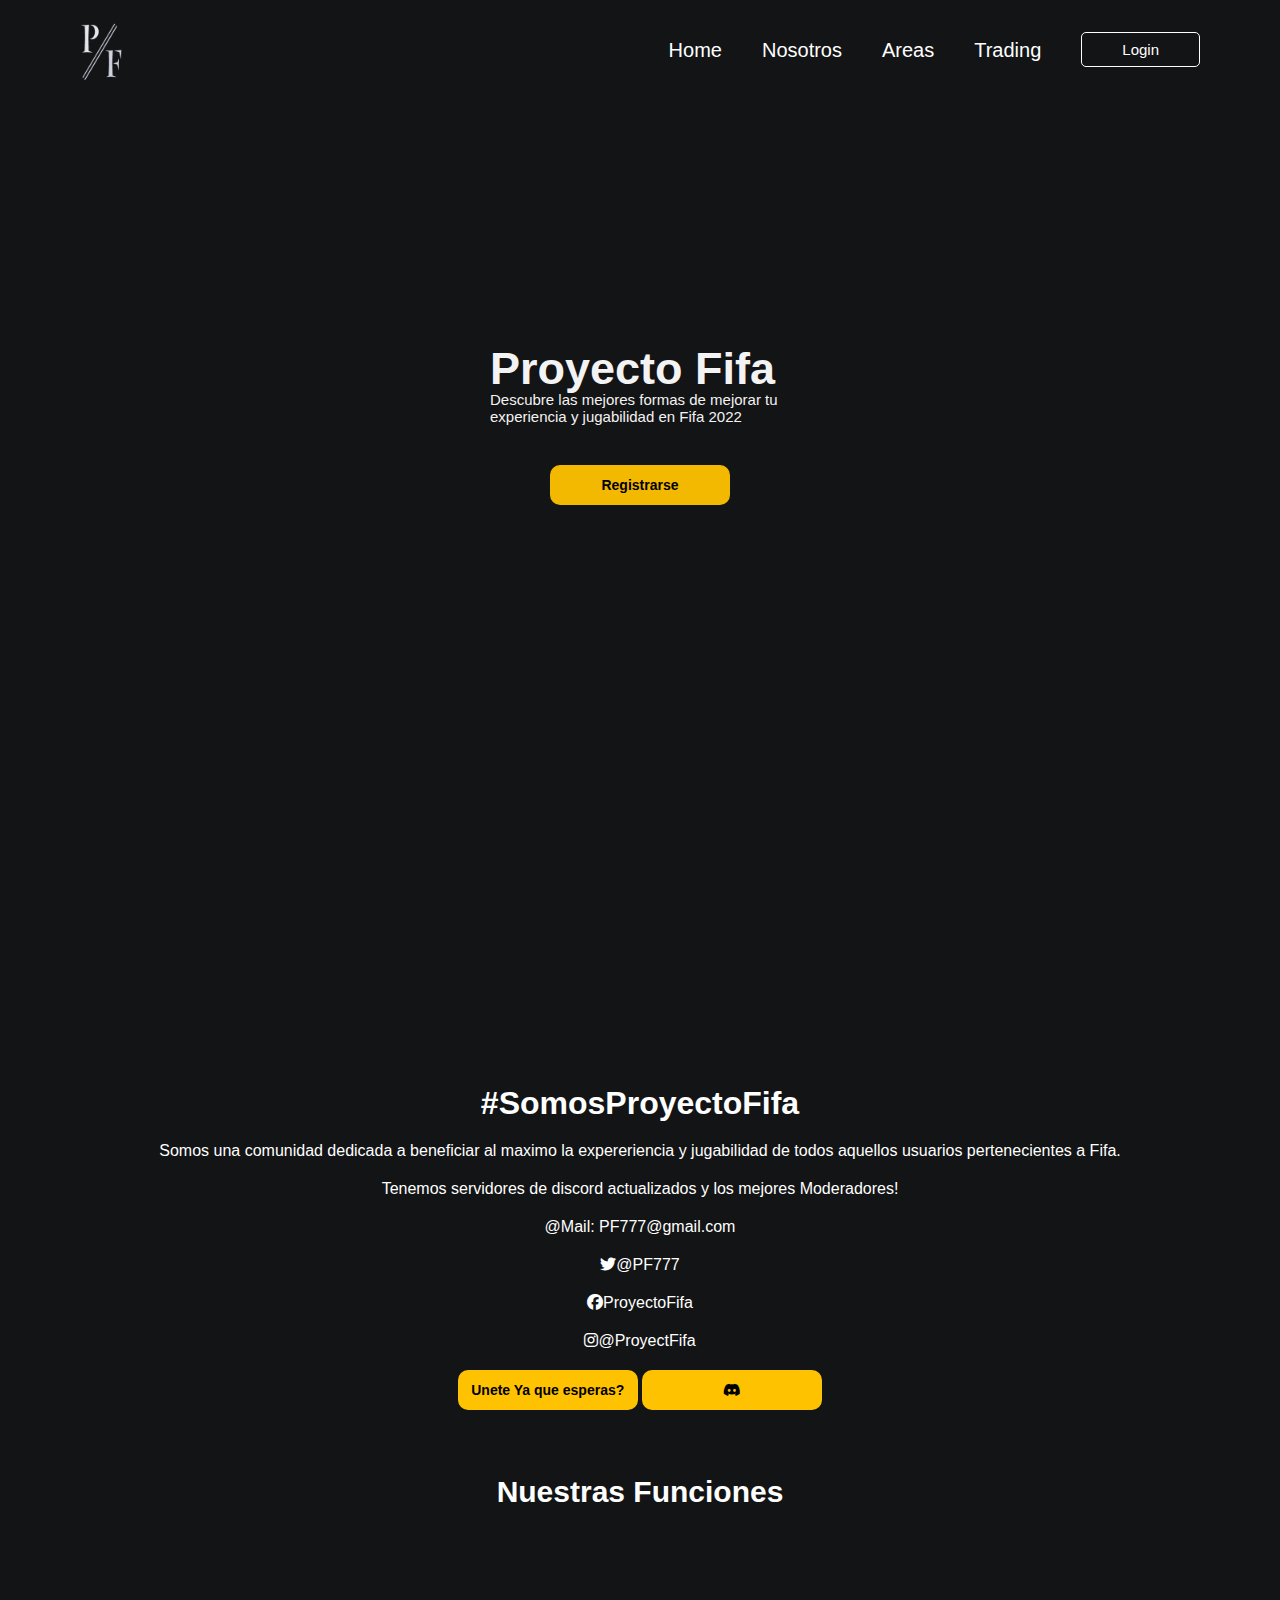
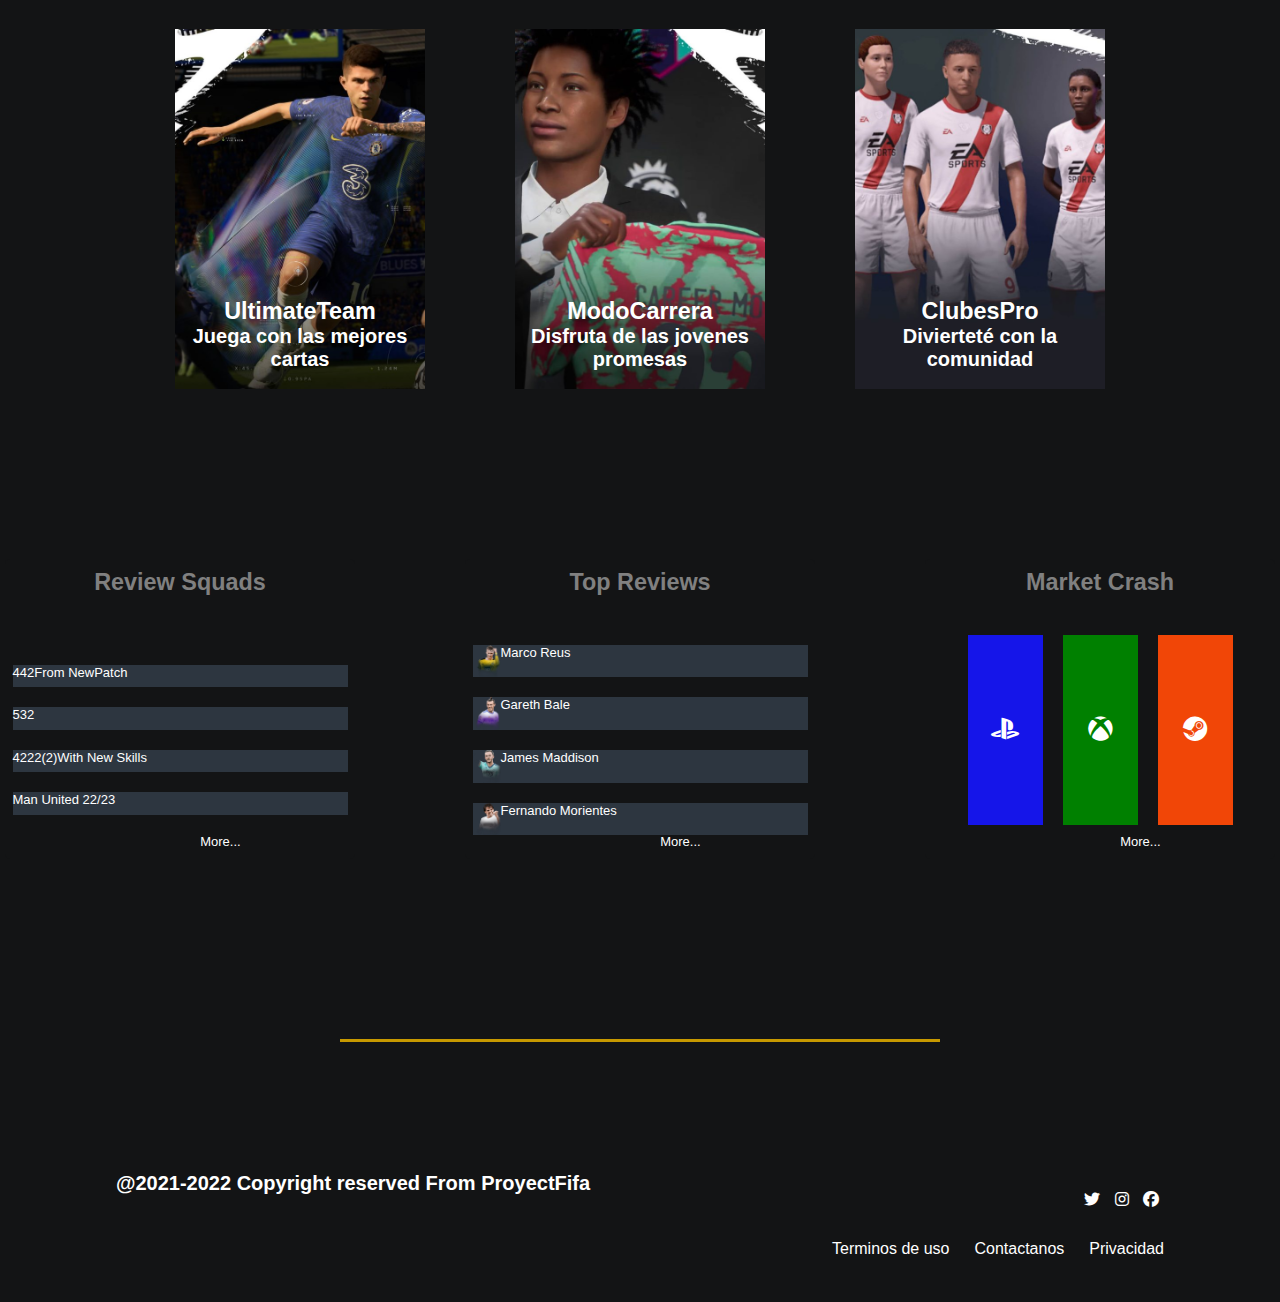
<file: index.html>
<!DOCTYPE html>
<html lang="en">
  <head>
    <meta charset="UTF-8" />
    <meta http-equiv="X-UA-Compatible" content="IE=edge" />
    <meta name="viewport" content="width=device-width, initial-scale=1.0" />
    <title>Proyect Fifa</title>
    <link rel="stylesheet" href="styles.css" />
    <link
      rel="stylesheet"
      href="https://cdnjs.cloudflare.com/ajax/libs/font-awesome/6.1.1/css/all.min.css"
    />
  </head>
  <body>
    <!-- Inicio Header -->
    <div class="section-container header-container">
      <header class="header">
        <div class="logo-container">
      <img src="img/My project (2).png" alt="Logo" />
        </div>
        <nav class="navbar">
          <label for="toggle-menu"><i class="fas fa-bars"></i></label>
          <input type="checkbox" id="toggle-menu" />
          <ul class="navbar-list">
            <li><a href="#home">Home</a></li>
            <li><a href="#about-us">Nosotros</a></li>
            <li><a href="#areas">Areas</a></li>
            <li><a href="#top-trading">Trading</a></li>
            <li><a href="login.html">Login</a></li>
          </ul>
        </nav>
      </header>
    </div>

    <!-- Fin Header  -->
    <!-- Inicio Hero -->
    <div class="section-container">
      <section class="section" id="home">
        <div class="description-container">
          <div class="text-container">
            <h1>Proyecto Fifa</h1>
            <p>
              Descubre las mejores formas de mejorar tu experiencia y
              jugabilidad en Fifa 2022
            </p>
          </div>
          <div class="button-container">
           <a href="register.html"> <button>Registrarse </button></a>
          </div>
        </div>

        <!-- <div class="hero-img"></div> -->
      </section>
    </div>
    <!-- Fin de Hero  -->
    <!-- Inicio about us  -->
    <div class="section-container">
      <section class="section" id="about-us">
        <div class="about-img"></div>
        <div class="about-content">
          <h2 class="section-tittle">#SomosProyectoFifa</h2>
          <p class="section-p">
            Somos una comunidad dedicada a beneficiar al maximo la expereriencia
            y jugabilidad de todos aquellos usuarios pertenecientes a Fifa.
          </p>
          <p class="section-ptwo">
            Tenemos servidores de discord actualizados y los mejores
            Moderadores!
          </p>

          <p>@Mail: PF777@gmail.com</p>
          <p>  <i class="fa-brands fa-twitter"></i>@PF777</p>
          <p><i class="fa-brands fa-facebook"></i>ProyectoFifa</p>
          <p>    <i class="fa-brands fa-instagram"></i>@ProyectFifa</p>
          <div class="button-container">
            <a href="register.html"> <button>Unete Ya que esperas? </button></a>
            <button><i class="fa-brands fa-discord"></i></button>
          </div>
        </div>
       
      </section>
    </div>
    <!-- Fin About us  -->
    <div class="section-container">

      <section class="section" id="areas">
        <div class="tittle-container">
          <h2>Nuestras Funciones</h2>
        </div>
        <div class="areas-card-container">
          <div class="areas-card">
            <div class="areas-card-img"></div>
            <div class="card-content">
              <h3>UltimateTeam</h3>
              <div class="section-p-small">Juega con las mejores cartas</div>
            </div>
          </div>
            
          <div class="areas-card">
            <div class="areas-card-img"></div>
            <div class="card-content">
              <h3>ModoCarrera</h3>
              <div class="section-p-small"> <p></p> Disfruta de las jovenes promesas</p></div>
            </div>
          </div>
        
        
        <div class="areas-card">
          <div class="areas-card-img"></div>
          <div class="card-content">
            <h3>ClubesPro</h3>
            <div class="section-p-small">Divierteté con la comunidad</div>
          </div>
        </div>
      </div>
    </div>
  </section>
  </div>
    <!-- Fin areas  -->
    <!-- section trading  -->
   

      
      <div class="section-container">
        
        <section class="trading-container" id="top-trading">
          <div class="trading-cards-container">
            <div class="trading-titulo"> <h3>Review Squads</h3></div>
            <div class="trading-card">
              <a href="#">442 <span>From NewPatch</span></a>
              <a href="#">532</a>
              <a href="#">4222(2) <span>With New Skills</span></a>
              <a href="#">Man United 22/23</a>
            </div>
            <div class="mas"><p>More...</p></div>
            </div>

            <div class="trading-cards-container">
              <div class="trading-titulo"> <h3>Top Reviews</h3></div>
              <div class="trading-card">
                <a href="#"><img src="img/reus.png" alt="Marco-Reus"><span>Marco Reus</span></a>
                <a href="#"><img src="img/bale.png" alt="Gareth Bale"> <span>Gareth Bale</span></a>
                <a href="#"><img src="img/maddison.png" alt="James-Maddison"><span>James Maddison</span></a>
                <a href="#"><img src="img/Morientes.png" alt="Fernando Morientes"> <span>Fernando Morientes</span></a>
              </div>
              <div class="mas"> <p>More...</p></div> 
              </div>

              <div class="trading-cards-container">
                <div class="trading-titulo"> <h3>Market Crash</h3></div>
                <div class="trading-card-plataforma
                ">
                 <a href="#"><div class="top-left"><i class="fa-brands fa-playstation"></i> </div> 
                 
                </a>
                <a  href="#"><div class="top-left"><i class="fa-brands fa-xbox"></i></div> 
                 
                </a>
                <a  href="#"><div class="top-left"><i class="fa-brands fa-steam"></i></div> 
                 
                </a>
                </div>
                <div class="mas"><p>More...</p></div>
                </div>

          
          <span class="divider"></span>
        </section>
        </div>
      <div class="section-container">
        <footer class="footer">

          <div class="copy-footer"> <p>@2021-2022 Copyright reserved From ProyectFifa</p></div>

          <div class="second-footer">

            <div class="redes-footer">
              
              <i class="fa-brands fa-twitter"></i>
              <i class="fa-brands fa-instagram"></i>
              <i class="fa-brands fa-facebook"></i>
            </div>
              <div class="terms-footer">
                <a href="#">Terminos de uso</a>
                <a href="#">Contactanos</a>
                <a href="#">Privacidad</a>
              </div>
              
          </div>
         

        </footer>
      </div>
      
  </body>
</html>
</file>
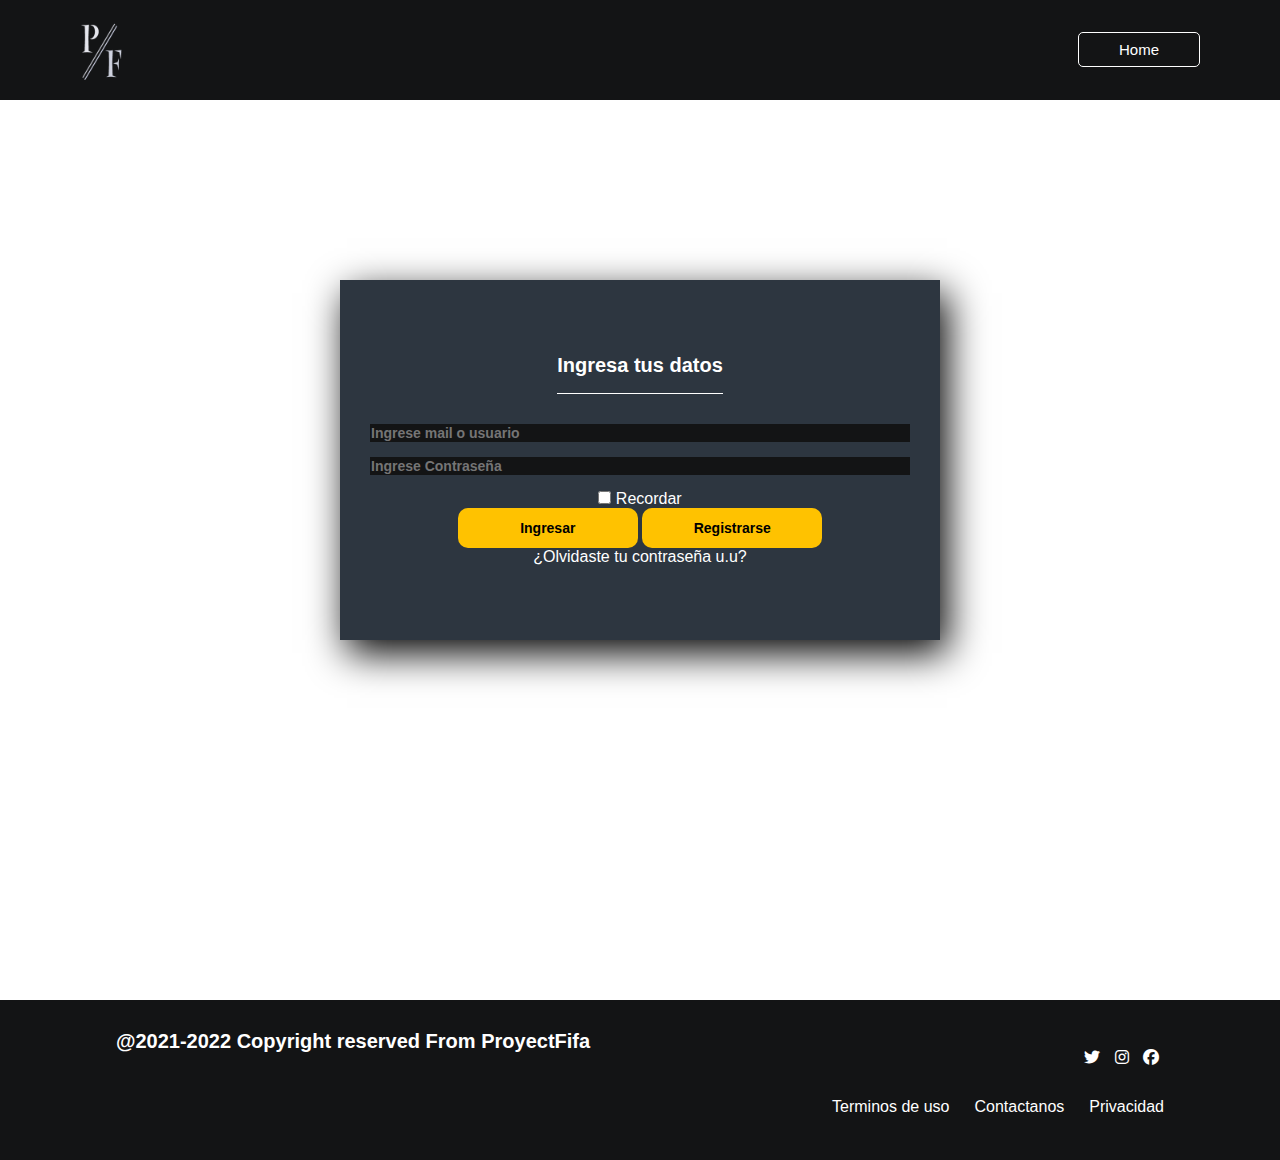
<file: login.html>
<!DOCTYPE html>
<html lang="en">
  <head>
    <meta charset="UTF-8" />
    <meta http-equiv="X-UA-Compatible" content="IE=edge" />
    <meta name="viewport" content="width=device-width, initial-scale=1.0" />
    <title>Login-PF</title>
    <link rel="stylesheet" href="styles.css" />
    <link
      rel="stylesheet"
      href="https://cdnjs.cloudflare.com/ajax/libs/font-awesome/6.1.1/css/all.min.css"
    />
  </head>
  <body>
    <div class="section-container header-container">
      <header class="header">
        <div class="logo-container">
          <img src="img/My project (2).png" alt="Logo-PF" />
        </div>
        <nav class="navbar">
          <label for="toggle-menu"><i class="fas fa-bars"></i></label>
          <input type="checkbox" id="toggle-menu" />
          <ul class="navbar-list">
            <li><a href="index.html">Home</a></li>
          </ul>
        </nav>
      </header>
    </div>
    <div class="body2">
      <section class="login">
        <h5>Ingresa tus datos</h5>

        <input
          class="datos"
          type="usuario"
          name="usuario"
          placeholder="Ingrese mail o usuario"
        />
        <input
          class="datos"
          type="contraseña"
          name="contraseña"
          placeholder="Ingrese Contraseña"
        />
        <div class="checkbox">
          <label for="recordar">
            <input type="checkbox" name="recordar" id="recordar" />
            Recordar
          </label>
        </div>
        <div class="boton-container">
          <button>Ingresar</button>

          <a href="register.html"><button>Registrarse</button></a>
        </div>

        <div class="links">
          <a href="#"> ¿Olvidaste tu contraseña u.u?</a>
        </div>
      </section>
    </div>

    <div class="section-container">
      <footer class="footer">
        <div class="copy-footer">
          <p>@2021-2022 Copyright reserved From ProyectFifa</p>
        </div>

        <div class="second-footer">
          <div class="redes-footer">
            <i class="fa-brands fa-twitter"></i>
            <i class="fa-brands fa-instagram"></i>
            <i class="fa-brands fa-facebook"></i>
          </div>
          <div class="terms-footer">
            <a href="#">Terminos de uso</a>
            <a href="#">Contactanos</a>
            <a href="#">Privacidad</a>
          </div>
        </div>
      </footer>
    </div>
  </body>
</html>
</file>
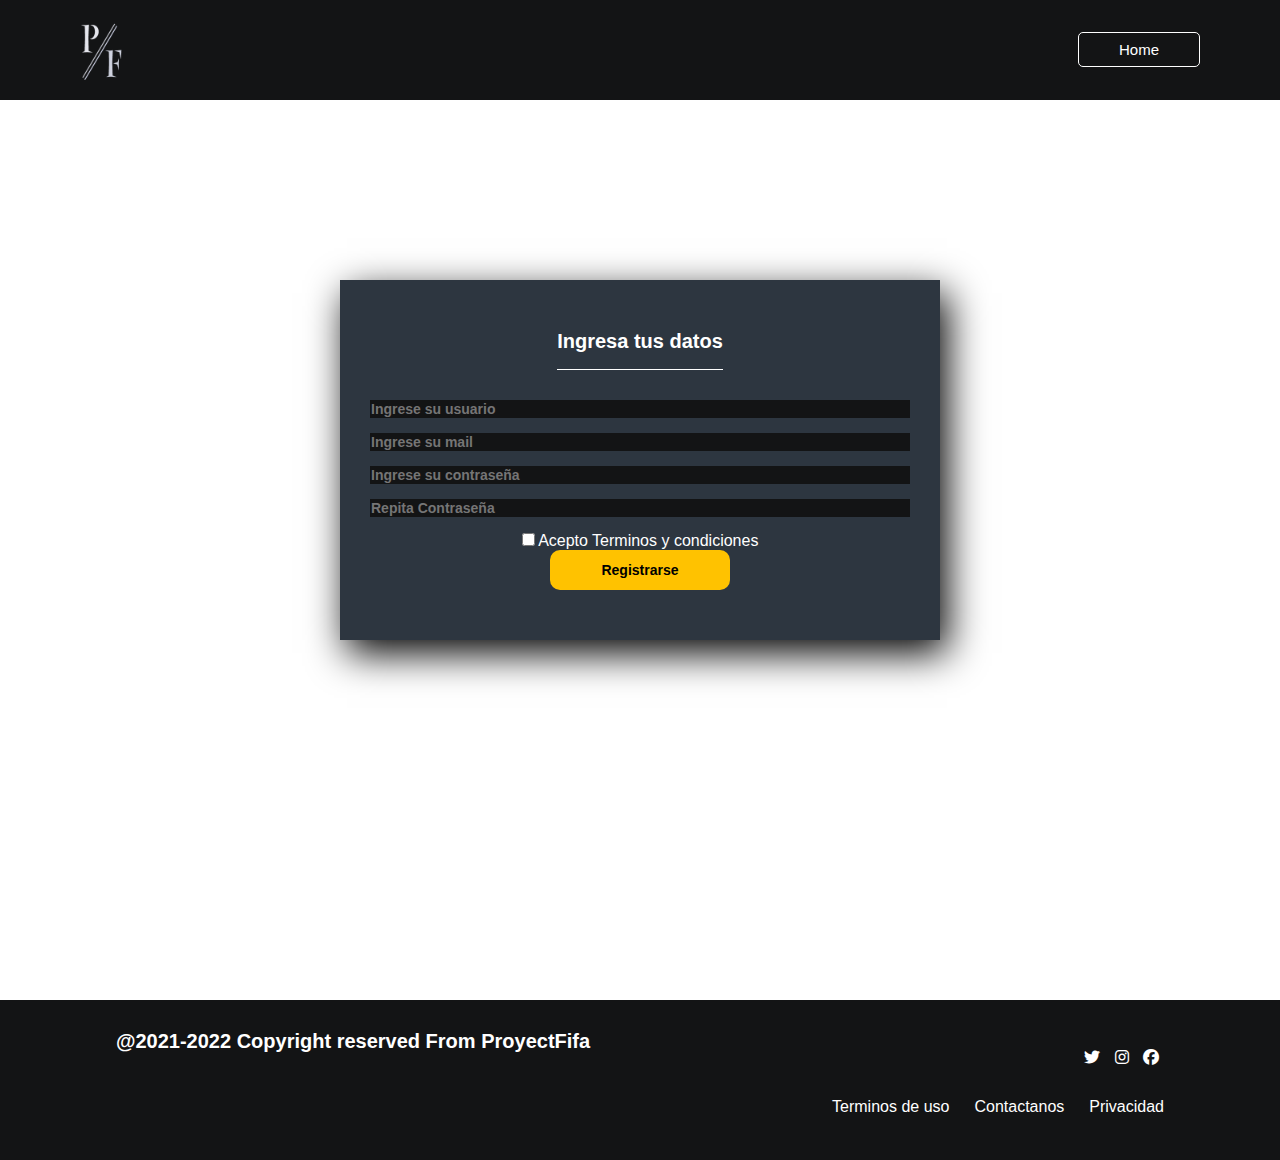
<file: register.html>
<!DOCTYPE html>
<html lang="en">
  <head>
    <meta charset="UTF-8" />
    <meta http-equiv="X-UA-Compatible" content="IE=edge" />
    <meta name="viewport" content="width=device-width, initial-scale=1.0" />
    <title>Registro-PF</title>
    <link rel="stylesheet" href="styles.css" />
    <link
      rel="stylesheet"
      href="https://cdnjs.cloudflare.com/ajax/libs/font-awesome/6.1.1/css/all.min.css"
    />
  </head>

  <body>
    <div class="section-container header-container">
      <header class="header">
        <div class="logo-container">
          <img src="img/My project (2).png" alt="Logo-PF" />
        </div>
        <nav class="navbar">
          <label for="toggle-menu"><i class="fas fa-bars"></i></label>
          <input type="checkbox" id="toggle-menu" />
          <ul class="navbar-list">
            <li><a href="index.html">Home</a></li>
          </ul>
        </nav>
      </header>
    </div>
    <div class="body2">
      <section class="login">
        <h5>Ingresa tus datos</h5>
        <input
          class="datos"
          type="usuario"
          name="usuario"
          placeholder="Ingrese su usuario"
        />
        <input
          class="datos"
          type="Mail"
          name="mail"
          placeholder="Ingrese su mail"
        />
        <input
          class="datos"
          type="contraseña"
          name="contraseña"
          placeholder="Ingrese su contraseña"
        />
        <input
          class="datos"
          type="contraseña"
          name="contraseña"
          placeholder="Repita Contraseña"
        />
        <div class="checkbox">
          <label for="recordar">
            <input type="checkbox" name="recordar" id="recordar" />
            Acepto Terminos y condiciones
          </label>
        </div>
        <div class="boton-container">
          <button>Registrarse</button>
        </div>
      </section>
    </div>

    <div class="section-container">
      <footer class="footer">
        <div class="copy-footer">
          <p>@2021-2022 Copyright reserved From ProyectFifa</p>
        </div>

        <div class="second-footer">
          <div class="redes-footer">
            <i class="fa-brands fa-twitter"></i>
            <i class="fa-brands fa-instagram"></i>
            <i class="fa-brands fa-facebook"></i>
          </div>
          <div class="terms-footer">
            <a href="#">Terminos de uso</a>
            <a href="#">Contactanos</a>
            <a href="#">Privacidad</a>
          </div>
        </div>
      </footer>
    </div>
  </body>
</html>
</file>
<file: styles.css>
*{
    box-sizing: border-box;
    padding: 0;
    margin: 0;
    list-style: none;
    text-decoration: none;
    font-family:'Segoe UI', Tahoma, Geneva, Verdana, sans-serif;
}

html{
    scroll-behavior:smooth ;
    scroll-padding-top:100px;
}

body{
    width: 100%;
    color: white;
    font-family: serif;

}

:root{
--black: #131415;
--grey: #2d3640;
}

.section-container{
    background-color: var(--black);
    height: 100%;
    width: auto;
    
}

.section{
    display: flex;
    justify-content: center;
    align-items: center;
    padding: 70px 0;
    margin: 0 auto;
    width: 97%;
    max-width: 1300px;
}

/* heacer  */

.header-container{
    position: sticky;
    top: 0;
    z-index: 9999;
   
}
.header{
    width: 100%;
    margin: 0 auto;
    max-width: 1400px;
    height: 100px;
    display: flex;
    justify-content: space-between;
    align-items: center;
    padding: 0 80px 0 50px;
}
.logo-container{
    height: 100%;
    display: flex;
    align-items: center;
}
.logo-container>img{
    height: 100%;
    width: auto;
}
.navbar, .navbar-list{
display: flex;
justify-content: center;
align-items: center;
}

.navbar-list{
    gap: 40px   ;
}   
.navbar i{
    font-size: 30px;
    color: white;
    cursor: pointer;
    display: none;

}

#toggle-menu{
    display: none;
}

.navbar a{
    color: white;
    font-size: 20px;
}

.navbar-list li:last-child > a{
    border: 1px solid white;
    font-size: 15px;
    padding: 8px 40px;
    border-radius: 5px;
    transition: all 0.6s ease ;

}
.navbar-list li:last-child > a:hover{
    background-color: white;
    color: var(--grey);
    transition: all 0.6s ease;
   
    font-size: 15px;
}
    
  
@media (max-width:990px){
    .header{
        padding: 0 50px 0 10px;
        ;}
        .navbar i {
            display: flex;
            justify-content: center;
            align-items: center;
            margin-left: 200px;
          }
        
          .navbar-list{
            position: absolute;
            background-color: var(--black);
            flex-direction: column;
            top: 100px;
            right: 0;
            width: 100%;
            height: 250%;
            z-index: 9999;
            display: none;
          }
        
          #toggle-menu:checked + .navbar-list {
            display: flex;
          }}
    



/* fin de header */
/* Hero  */

#home{
    justify-content: center;
    flex-wrap: wrap;
    gap: 20px;
    padding: 70px 50px;
    background-image: url(https://i.blogs.es/ca1b1c/fifa-22-1/1366_2000.jpeg);
    background-position: center;
    background-size: cover;
    background-repeat: no-repeat;
    flex: 1 1 450px;
    height: 650px;
}

.description-container{
    display: flex;
   justify-content: center;
   align-items: center;
    flex-direction: column;
    flex: 1 1 50%;
    gap: 40px   ;
    background-color: #131415;
    height: auto;
    max-width: 600px;
    height: 300px;
    border-radius: 50px;
    opacity: 95%    ;
    
}
.text-container,.button-container{
    max-width: max(40%, 300px);
}

.description-container h1{
    font-size: 45px;
    line-height: 45px;
}
.description-container p{
    font-size: 15px;
    font-weight: 300;
}
.button-container>button{
    cursor: pointer;
    background-color: #ffc200;
    border: 0 solid black;
    outline: none;
    width: 180px;
    height: 40px;
    color:black;
    font-weight: 700;
    font-size: 14px;
    transition: all 0.4s ease-out;
    border-radius: 10px;
}
.button-container>a>button{
    cursor: pointer;
    background-color: #ffc200;
    border: 0 solid black;
    outline: none;
    width: 180px;
    height: 40px;
    color:black;
    font-weight: 700;
    font-size: 14px;
    transition: all 0.4s ease-out;
    border-radius: 10px;
}
.button-container>button:hover{
    background-color: #c79900;
    transition: all 0.4s ease-in;
}
.button-container>a>button:hover{
    background-color: #c79900;
    transition: all 0.4s ease-in;
}

/* .hero-img{
    background-image: url(/Integrador-Fifa/Assets/fifa_22_segunda_foto.webp);
    background-position: center;
    background-size: cover;
    background-repeat: no-repeat;
    flex: 1 1 550px;
    height: 450px; */

    
/* } */

.portada{
    width: 100%;
    height: 100%;
;
}

@media (max-width:750px ){
    
    .description-container{
        justify-content: center;
        align-items: center;
    }
    .text-container, .button-container{
        flex-direction: column;
        text-align: center;
        justify-content: center;
    }
}

/* Fin de Home */

/* Inicio about-Us */

#about-us{
    gap: 15px;
    flex-wrap: wrap;
    
}


.about-img{
    background-image: url(https://dlprivateserver.com/wp-content/uploads/2021/08/FIFA-22-EA-Sports-celebra-el-paso-de-Lionel-Messi.jpg);
    border: 5px;
    display: flex;
     flex: 1 1 300px;
     gap: 40px;
    height: 250px;
    max-width: 300px;
    border-radius: 5px;
    background-position: center;
    background-size: cover;
    background-repeat: no-repeat;
    
}

.about-content{
    height: 250px;
    display: flex;
    flex-direction: column;
    border-radius: 5px;
    flex: 1 1 75%;
    gap: 20px   ;
    
   
    align-items: center;
   
   
    
}
.about-content p{
    font-size: 16px;
}
.section-tittle{
    font-weight: 700;
    font-size: 32px;
    text-align: center;

}
.section-p,.section-ptwo{
font-size: 15px;
font-weight: 400;
text-align:justify;
}
@media (max-width:750px ){
    
    .about-content{
        justify-content: center;
        align-items: center;
       
    }
    .about-content p{
        text-align: center;
       
    }
   
}

@media (max-width:850px){
    .button-container{
        display: flex;
    }
}



/* <!-- Fin about us  --> */

/* Inicio Areas */

#areas{
    flex-direction: column;
    gap: max(120px,10%);

}
.tittle-container{
display: flex;

width: 100%;
text-align: center;
justify-content: center;
}
.tittle-container h2{
    font-size: 30px;

}

.areas-card-container{
    display: flex;
    align-items: center;
    justify-content: center;
    flex-wrap: wrap;
    width: 75%;
    gap: 0 90px   ;
}

.areas-card:hover{
transition: all 1s ease;
transform: scale(1.05);
}

.areas-card{
    display: flex;
    justify-content: center;
    flex-direction: row;
    align-items: center;
    text-align: center;
    flex: 1 1 250px;
    height: 360px;
    background-color: var(--grey);
    max-height: 360px;
    max-width: 250px;
    cursor: pointer;

    
    position: relative;
}


.areas-card-img{
    position: absolute;
    display: flex;
    justify-content: center;
    align-items: center;
    height:100%;
    width: 100%;
    border: radius 50%; ;
    background-size: cover;
    background-repeat: no-repeat;
    background-position: center;
    
}

.card-content{
    position: absolute;
    font-size: 20px;
    font-weight: 700;
    display: flex;
    flex-direction: column;
    margin-top: 100%;
   
   flex-wrap: wrap;
}
.card-content h3, .section-p-small {
    font-family: 'Trebuchet MS', 'Lucida Sans Unicode', 'Lucida Grande', 'Lucida Sans', Arial, sans-serif;
}
.section-p-small p{
    font-size: 1px;
}



.areas-card:first-child .areas-card-img{
    background-image: url(img/ut.jpg);
}
.areas-card:nth-child(2) .areas-card-img{
    background-image: url(img/fifa22-careermode-4x5.jpg.adapt.crop16x9.652w.jpg);

}

.areas-card:last-child .areas-card-img{
background-image: url(img/fifa22-proclubs-4x5.jpg.adapt.crop16x9.652w.jpg);
}


/* Fin de areas  */

/* Inicio Top Trading  */


#top-trading{
    display: flex;
    align-items: center;
    justify-content: space-around;
    gap: 100px;
    padding-top: 100px;
    padding-bottom: 100px;
    flex-wrap: wrap;
    width: 100%;
    height: auto;
    
}

.trading-cards-container{
    width: 350px;
    height: 300px;
    
    display: flex;
    flex-direction: column;
    justify-content: space-around;
    align-items: center;
    background-color: var(--black);
    border-radius: 5px;
}

.trading-titulo{
    font-size: 20px;
    font-family: 'Times New Roman', Times, serif;
    color: gray;
    margin-bottom: 50px;
}

.trading-card{
    
    height: 150px;
    width: 100%;
    display: flex;
    flex-direction: column;
    justify-content: center;
    align-items: center;
    text-align: center;
    font-size: 18px;
    gap: 20px;
    color: white;

   
}

.trading-card>a{
    color: white;
    display: flex;
    
    
    background-color: var(--grey);
    width: 335px;
    height: 500px;
   font-size: 13px;
   font-family: Verdana, Geneva, Tahoma, sans-serif;
  
}
.trading-card>a:hover{
    background-color: #c79900;
    transition: 0.5s linear all;

}
.trading-card>a>span{
    font-family: Verdana, Geneva, Tahoma, sans-serif;
    font-size: 13px;
}
.trading-card>a>img{
    width: 28px;
    height: auto;
}

.mas p{
    margin-left: 100%;
    font-size: 13px;
    cursor: pointer;

}

.trading-card-plataforma{
    height: 150px;
    width: 100%;
    display: flex;
    flex-direction: row;
    justify-content: center;
    align-items: center;
    text-align: center;
    font-size: 18px;
    gap: 20px;
   ;
   padding-bottom: 20px;
}
.trading-card-plataforma a{
    color: white;
    display: flex;
    
    justify-content: center;
    align-items: center;
   
    
    width: 75px;
    height: 190px;
   font-size: 13px;
   font-family: Verdana, Geneva, Tahoma, sans-serif;
}

.trading-card-plataforma i{
    font-size: 25px;
}

.trading-card-plataforma a:first-child
{
    background-color: #1515e9;
}

.trading-card-plataforma a:nth-child(2){
    background-color: green;
}

.trading-card-plataforma a:nth-child(3){
    background-color: #f14607;
}



.divider{
    width: min(90%, 600px);
    margin-top: 80px;
    height: 3px;
    background-color: #c79900;
}

/* Fin section trading  */

/* Footer  */

.footer{
    display: flex;
    justify-content: space-around;
    margin: 0 auto;
    flex-wrap: wrap;
    max-width: 1300px;
    gap: 70px;
    padding: 30px;

}

.copy-footer{
    text-align: justify;
    font-weight: 700;
    font-size: 20px;

}

.second-footer{
    align-items: flex-end;
    display: flex;
    flex-direction: column;
    justify-content: space-around;
    font-size: 14 px;
    min-height: 100px;
}

.redes-footer i{
    padding: 5px;
}

.terms-footer{
   display: flex;
   gap: 25px;
}

.terms-footer a{
    color: white;
    font-weight: 300;
}


@media (max-width:920px) {
    .footer{
        gap: 40px;
    }
    .copy-footer{
        max-width: 600px;
        text-align: center;
    }
    .second-footer{
        align-items: center;
        gap: 20px;
    }
    .terms-footer{
        justify-content: center;
        align-items: center;
    }
}


/* Fin footer  */

/* Login  */

.login{
    max-width: 600px;
    width: 97%;
    height: 360px;
    background-color: #2d3640;
    margin: 0 auto;
    margin-top: 180px;
    box-shadow: 7px 13px 37px #000;
    padding: 20px 30px;
    border-top: 4 px solid black;
    color: white;
    font-family: Arial, Helvetica, sans-serif ;
    display: flex;
    justify-content: center;
    align-items: center;
    flex-direction: column;
}


.login h5{
    margin: 0;
    text-align: center;
    height: 40px;
    margin-bottom: 30px;
    border-bottom: 1px solid ;
    font-size: 20px;
}

.datos{
    width: 100%;
    border: 1px solid #131415;
    margin-bottom: 15px;
    padding: 11px 10 px;
    background-color: #131415;
    font-size: 14px;
    font-weight: bold;
    color: white;


}
.links{
    display: flex;
    flex-direction: column;
}
.links a{
    text-decoration: none;
    list-style: none;
    color: white;

}

.boton-container>button{
    cursor: pointer;
    background-color: #ffc200;
    border: 0 solid black;
    outline: none;
    width: 180px;
    height: 40px;
    color:black;
    font-weight: 700;
    font-size: 14px;
    transition: all 0.4s ease-out;
    border-radius: 10px;
}
.boton-container>button:hover{
    background-color: #c79900;
    transition: all 0.4s ease-in;
}

.body2{
    background-image: url(https://i.blogs.es/ca1b1c/fifa-22-1/1366_2000.jpeg);
    width: 100%;
    min-height: 100vh;
    flex-wrap: wrap;
    flex: 1 1 350px;
    background-size: cover;
    background-position: left;
    background-repeat: no-repeat;
    display: flex;
    justify-content: center;
}

.boton-container>a>button{
    cursor: pointer;
    background-color: #ffc200;
    border: 0 solid black;
    outline: none;
    width: 180px;
    height: 40px;
    color:black;
    font-weight: 700;
    font-size: 14px;
    transition: all 0.4s ease-out;
    border-radius: 10px;
}

.boton-container>a>button:hover{
    background-color: #c79900;
    transition: all 0.4s ease-in;
}
</file>
